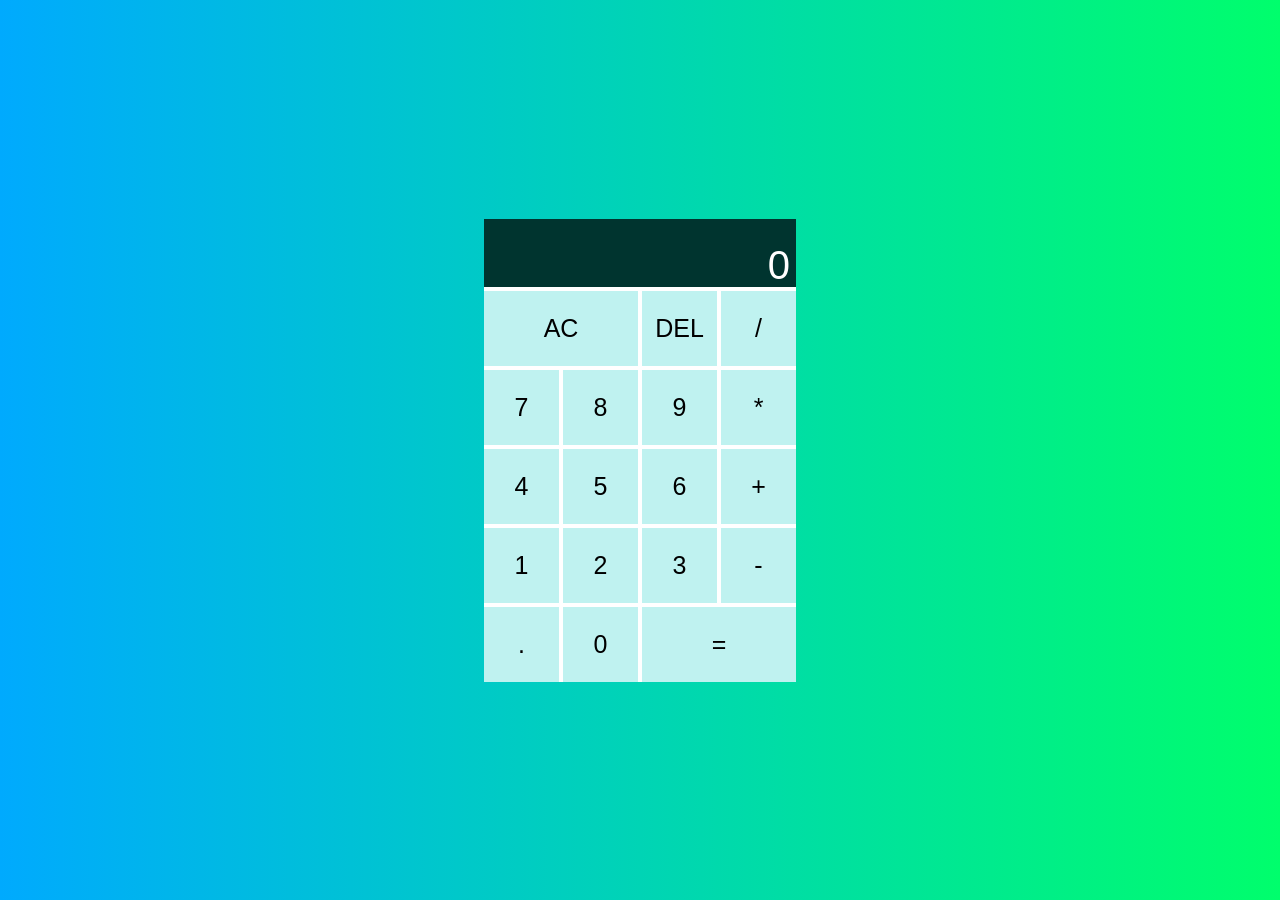
<file: index.html>
<!DOCTYPE html>
<html lang="en">

<head>
    <meta charset="UTF-8" />
    <meta http-equiv="X-UA-Compatible" content="IE=edge" />
    <meta name="viewport" content="width=device-width, initial-scale=1.0" />
    <title>My Calc</title>
    <script src="Calc_Script.js" defer></script>
    <link rel="stylesheet" href="Calc_Style.css">
</head>

<body>
    <div class="calculator">
        <div class="input">
            <input type="text" class="sub-display" readonly></input><br>
            <input type="text" value="0" class="calculator-display" autofocus></input>
        </div>
        <div class="calculator-keys">
            <div class="row firstRow">
                <button class="AC" data-action="clear">AC</button>
                <button class="DEL" data-action="delete">DEL</button>
                <button class="div" data-action="divide">/</button>
            </div>
            <div class="row">
                <button class="seven" accesskey="7">7</button>
                <button class="eight" accesskey="8">8</button>
                <button class="nine" accesskey="9">9</button>
                <button class="mul" data-action="multiply">*</button>
            </div>
            <div class="row">
                <button class="four" accesskey="4">4</button>
                <button class="five" accesskey="5">5</button>
                <button class="six" accesskey="6">6</button>
                <button class="plus" data-action="add">+</button>
            </div>
            <div class="row">
                <button class="one" accesskey="1">1</button>
                <button class="two" accesskey="2">2</button>
                <button class="three" accesskey="3">3</button>
                <button class="minus" data-action="subtract">-</button>
            </div>
            <div class="row lastRow">
                <button class="decimal" data-action="decimal">.</button>
                <button class="zero" accesskey="0">0</button>
                <button class="equals" data-action="calculate">=</button>
            </div>
        </div>
    </div>
</body>

</html>
</file>
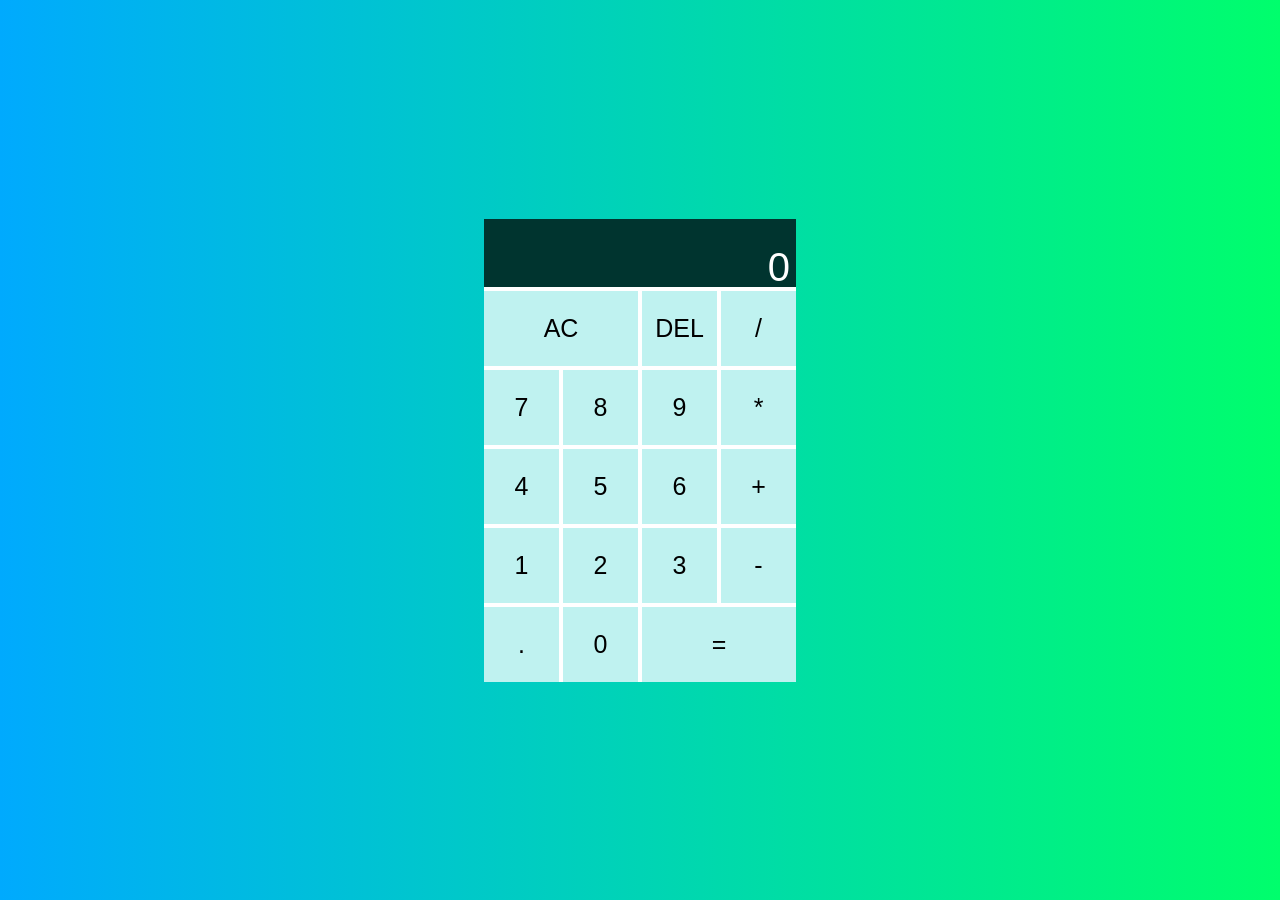
<file: Calc.html>
<!DOCTYPE html>
<html lang="en">

<head>
    <meta charset="UTF-8" />
    <meta http-equiv="X-UA-Compatible" content="IE=edge" />
    <meta name="viewport" content="width=device-width, initial-scale=1.0" />
    <title>My Calc</title>
    <script src="Calc_Script.js" defer></script>
    <link rel="stylesheet" href="Calc_Style.css">
</head>

<body>
    <div class="calculator">
        <div class="input">
            <div class="sub-display"></div>
            <div class="calculator-display">0</div>
        </div>
        <div class="calculator-keys">
            <div class="row firstRow">
                <button class="AC" data-action="clear">AC</button>
                <button class="DEL" data-action="delete">DEL</button>
                <button class="div" data-action="divide">/</button>
            </div>
            <div class="row">
                <button class="seven" accesskey="7">7</button>
                <button class="eight" accesskey="8">8</button>
                <button class="nine" accesskey="9">9</button>
                <button class="mul" data-action="multiply">*</button>
            </div>
            <div class="row">
                <button class="four" accesskey="4">4</button>
                <button class="five" accesskey="5">5</button>
                <button class="six" accesskey="6">6</button>
                <button class="plus" data-action="add">+</button>
            </div>
            <div class="row">
                <button class="one" accesskey="1">1</button>
                <button class="two" accesskey="2">2</button>
                <button class="three" accesskey="3">3</button>
                <button class="minus" data-action="subtract">-</button>
            </div>
            <div class="row lastRow">
                <button class="decimal" data-action="decimal">.</button>
                <button class="zero" accesskey="0">0</button>
                <button class="equals" data-action="calculate">=</button>
            </div>
        </div>
    </div>
</body>

</html>
</file>
<file: Calc_Style.css>
body {
  background: linear-gradient(to right, rgb(0, 170, 254), rgb(0, 254, 108));

  height: 100vh;
  width: 100vw;
  margin: 0;
  padding: 0;

  display: flex;
  align-items: center;
  justify-content: center;
}

.calculator {
  height: auto;
  width: auto;
  background: white;
  position: relative;
}

.row {
  margin: 4px 0px;
}
.lastRow {
  margin-bottom: 0px;
}
button {
  height: 75px;
  width: 75px;
  border: 0px;
  background-color: rgb(191, 242, 240);
  text-align: center;
  font-family: "Gotham Rounded", sans-serif;
  font-size: 25px;
  font-style: normal;
}
button:hover {
  background-color: #00342f;
  color: white;
}
.AC,
.equals {
  width: 154px;
}

.calculator-display {
  background: rgb(0, 52, 47);
  font-family: "Gotham Rounded", sans-serif;
  font-style: normal;
  text-align: end;
  color: white;

  height: 42px;
  width: 300px;
  font-size: 40px;
  border: 2px;
  padding: 0px 6px;
}
.sub-display {
  background: rgb(0, 52, 47);
  font-family: "Gotham Rounded", sans-serif;
  font-style: normal;
  text-align: end;
  color: white;

  height: 26px;
  font-size: 25px;
  border: 2px;
  width:300px;
  padding: 0px 6px;
}
/* .sub-display:focus{
  cursor: none;
} */
input:focus{
  outline: none;
}
</file>
